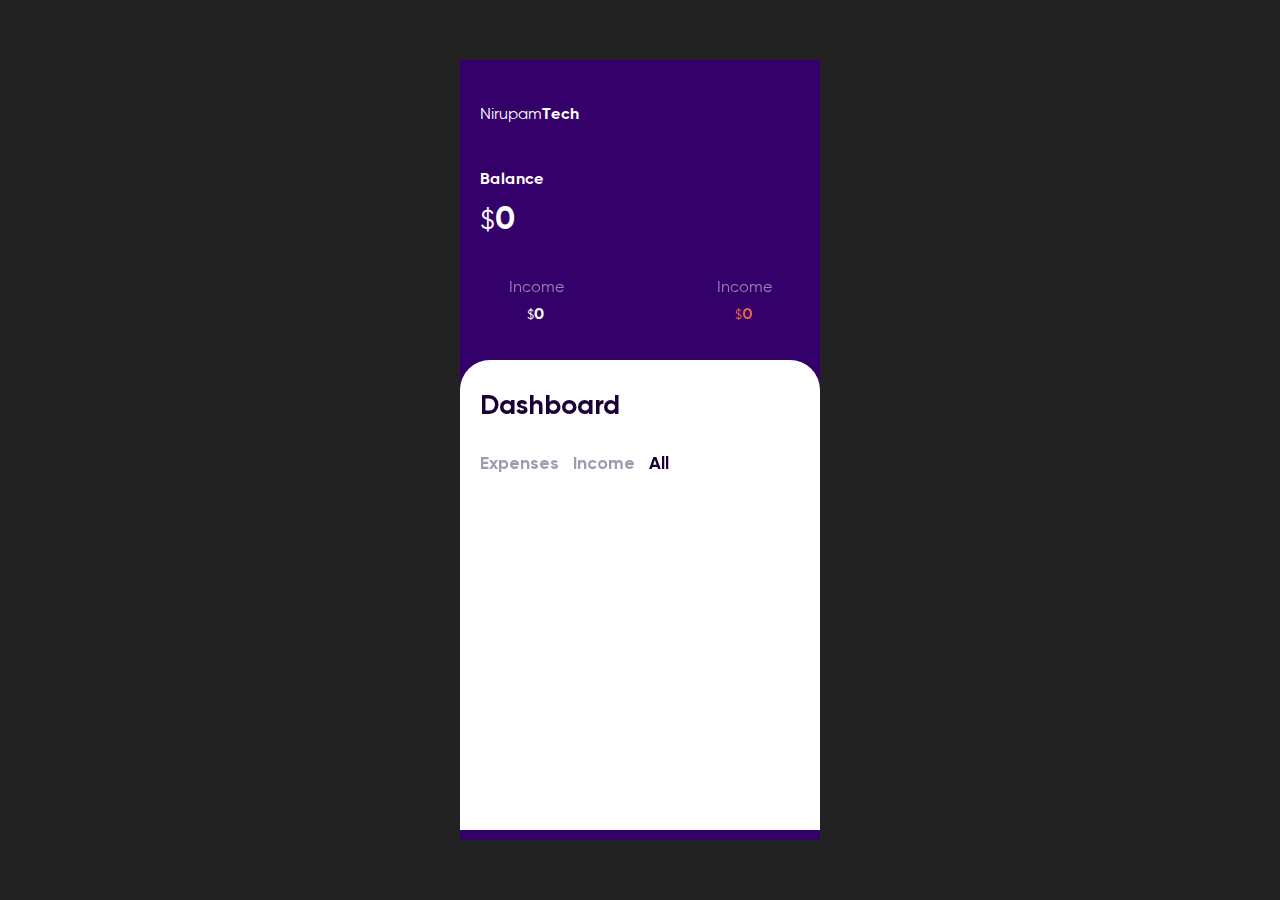
<file: main.html>
<!-- www.youtube.com/CodeExplained -->
<!DOCTYPE html>
<html lang="en">
<head>
    <meta charset="UTF-8">
    <meta name="viewport" content="width=device-width, initial-scale=1.0">
    <title>Budget App - JavaScript</title>
    <link rel="stylesheet" href="style.css">
</head>
<body>
    <div class="budget-container">
        <div class="app-title">
            <a href="">Nirupam<b>Tech</b></a>
        </div>
        <div class="budget-header">
            <div class="balance">
                <div class="title">
                    Balance
                </div>
                <div class="value">
                    <small>$</small>0
                </div>
            </div>
            <div class="account">
                <div class="income">
                    <div class="title">
                        Income
                    </div>
                    <div class="income-total">
                        <small>$</small>0
                    </div>
                </div>
                <div class="chart"></div>
                <div class="outcome">
                    <div class="title">
                        Income
                    </div>
                    <div class="outcome-total">
                        <small>$</small>0
                    </div>
                </div>
            </div>
        </div>
        <div class="budget-dashboard">
            <div class="dash-title">Dashboard</div>
            <div class="toggle">
                <div class="tab1">Expenses</div>
                <div class="tab2">Income</div>
                <div class="tab3 active">All</div>
            </div>
            <div class="hide" id="income">
                <ul class="list"></ul>
                <div class="input">
                    <input type="text" id="income-title-input" name="title" placeholder="Title">
                    <input type="number" id="income-amount-input" name="amount" placeholder="$0">
                    <div class="add-income"><img src="icon/plus.png" alt=""></div>
                </div>
            </div>
            <div class="hide" id="expense">
                <ul class="list"></ul>
                <div class="input">
                    <input type="text" id="expense-title-input" name="title" placeholder="Title">
                    <input type="number" id="expense-amount-input" name="amount" placeholder="$0">
                    <div class="add-expense"><img src="icon/plus.png" alt=""></div>
                </div>
            </div>
            <div id="all">
                <ul class="list"></ul>
            </div>
        </div>
    </div>

    <script src="chart.js"></script>
    <script src="budget.js"></script>
</body>
</html>
</file>
<file: style.css>
@font-face {
    font-family: 'Gilroy';
    src: url('font/Gilroy-Regular.woff') format('woff');
    font-weight: bold;
    font-style: normal;
}
@font-face {
    font-family: 'Gilroy Bold';
    src: url('font/Gilroy-Bold.woff') format('woff');
    font-weight: bold;
    font-style: normal;
}

body{
    background-color: #222;
    font-family: 'Gilroy';
}

*{
    font-family: 'Gilroy';
    list-style: none;
    text-decoration: none;
    -webkit-user-select: none;      
    -moz-user-select: none;
    -ms-user-select: none;
    user-select: none;
}

/* REMOVE SPINNERS FROM NUMBER INPUT */
/* Chrome, Safari, Edge, Opera */
input::-webkit-outer-spin-button, input::-webkit-inner-spin-button {
    -webkit-appearance: none;
    margin: 0;
}

/* Firefox */
input[type=number] {
  -moz-appearance: textfield;
}

.budget-container{
    position: absolute;
    width: 360px;
    height: 780px;
    top: 50%;
    left: 50%;
    transform: translateX(-50%) translateY(-50%);
    background-color: #34006a;
}

.budget-container .app-title{
    margin-top: 45px;
    margin-left: 20px;
}

.budget-container .app-title a{
    color: #FFF;
}
.budget-container .app-title a b{
    font-family: 'Gilroy Bold';
}

.budget-header{

}

.budget-header .balance{
    margin-top: 45px;
    margin-left: 20px;
}

.budget-header .balance .title{
    color: #FFF;
    font-size: 1em;
    font-family: 'Gilroy Bold';
}

.budget-header .balance .value{
    color: #FFF;
    font-size: 2em;
    margin-top: 10px;
    font-family: 'Gilroy Bold';
}

.budget-header .account{
    display: block;
    width: 310px;
    margin: 35px auto 0;
    line-height: 1.7em;
    text-align: center;
    
}

.budget-header .account .income, .chart, .outcome{
    height: 50px;
    display: inline-block;
    width: 100px;
    vertical-align: middle;
}

.budget-header .account .income .title{
    color: #FFF;
    opacity: 0.5;
}
.budget-header .account .income .income-total{
    color: #FFF;
    font-family: 'Gilroy Bold';
}

.budget-header .account .outcome .title{
    color: #FFF;
    opacity: 0.5;
}
.budget-header .account .outcome .outcome-total{
    color: #f0624d;
    font-family: 'Gilroy Bold';
}

/*/////////////   DASHBOARD    /////////////*/
.budget-dashboard{
    display: block;
    width: 360px;
    height: 470px;
    background-color: #FFF;
    margin-top: 35px;
    border-radius: 30px 30px 0 0;
}

.budget-dashboard .dash-title{
    display: inline-block;
    color: #1a0034;
    font-size: 1.7em;
    margin-left: 20px;
    margin-top: 30px;
    font-family: 'Gilroy Bold';
}

.toggle{
    display: block;
    margin-top: 30px;
    margin-left: 20px;
}

.toggle .tab1, .tab2, .tab3{
    display: inline-block;
    cursor: pointer;
    font-size: 1.1em;
    color: #1a0034;
    font-family: 'Gilroy Bold';
    opacity: 0.4;
}

.toggle .tab2, .tab3{
    margin-left: 10px;
}

.active{
    opacity : 1 !important;
}

.hide{
    display: none;
}

.budget-dashboard input{
    /* MAKE INPUT SELECTABLE */
    -webkit-user-select: auto;      
    -moz-user-select: auto;
    -ms-user-select: auto;
    user-select: auto;
}

/* ////////// ALL ///////////// */
.budget-dashboard #all{
    width: 360px;
    height: 339px;
    position: relative;
}
.budget-dashboard #all ul{
    width: 360px;
    height: 285px;
    list-style: none;
    margin: 0;
    padding: 0;
    margin-top:20px;
    overflow-x: auto;
}

.budget-dashboard #all ul.list li{
    position: relative;
    font-size: 1em;
}

.budget-dashboard #all ul.list li *{
    display: inline-block;
    height: 30px;
    vertical-align: middle;
}

.budget-dashboard #all ul.list li .entry{
    width:250px;
    height: auto;
    padding-left: 20px;
    margin-bottom: 10px;;
    word-wrap: break-word;
    font-family: 'Gilroy Bold';
}

.budget-dashboard #all ul.list li #edit{
    visibility: hidden;
}

.budget-dashboard #all ul.list li #delete{
    position: absolute;
    width:20px;
    height: 20px;
    right: 20px;
    cursor: pointer;
    background-image: url('icon/trash.png');
    background-size: 20px 20px;
    background-repeat: no-repeat;
}

.budget-dashboard #all ul.list li.income{

}
.budget-dashboard #all ul.list li.expense{
    color: #f0624d;
}

/* //////// EXPENSE ////////// */
.budget-dashboard #expense{
    width: 360px;
    height: 339px;
    position: relative;
}

.budget-dashboard #expense .input{
    position: absolute;
    display: block;
    width: 360px;
    bottom: 0;
    border-top: 1px solid #ccc;
}

.budget-dashboard #expense .input *{
    display: inline-block;
    vertical-align: middle;
}

.budget-dashboard #expense .input input#expense-title-input{
    height: 40px;
    width : 150px;
    padding-left: 10px;
    font-size: 1.2em;
    font-family: 'Gilroy';
    margin: 5px;
    margin-left: 10px;
    border-radius: 10px 0 0 10px;
    border: none;
}

.budget-dashboard #expense .input input#expense-amount-input{
    height: 40px;
    width : 110px;
    padding-left: 10px;
    font-size: 1.2em;
    font-family: 'Gilroy';
    margin: 5px;
    margin-left: -10px;
    border-radius: 0 10px 10px 0;
    border: none;
}

.budget-dashboard #expense .input .add-expense img{
    width: 40px;
    height: 40px;
    cursor: pointer;
}

.budget-dashboard #expense ul{
    width: 360px;
    height: 285px;
    list-style: none;
    margin: 0;
    padding: 0;
    margin-top:20px;
    overflow-x: auto;
}

.budget-dashboard #expense ul.list li{
    position: relative;
    font-size: 1em;
}

.budget-dashboard #expense ul.list li *{
    display: inline-block;
    height: 30px;
    vertical-align: middle;
}

.budget-dashboard #expense ul.list li .entry{
    width:250px;
    height: auto;
    padding-left: 20px;
    margin-bottom: 10px;;
    word-wrap: break-word;
    font-family: 'Gilroy Bold';
    color: #f0624d;
}

.budget-dashboard #expense ul.list li #edit{
    position: absolute;
    width:20px;
    height: 20px;
    right: 50px;
    cursor: pointer;
    background-image: url("icon/edit.png");
    background-size: 20px 20px;
    background-repeat: no-repeat;
}

.budget-dashboard #expense ul.list li #delete{
    position: absolute;
    width:20px;
    height: 20px;
    right: 20px;
    cursor: pointer;
    background-image: url('icon/trash.png');
    background-size: 20px 20px;
    background-repeat: no-repeat;
}

/* /////// INCOME //////// */
.budget-dashboard #income{
    width: 360px;
    height: 339px;
    position: relative;
}

.budget-dashboard #income .input{
    position: absolute;
    display: block;
    width: 360px;
    bottom: 0;
    border-top: 1px solid #ccc;
}

.budget-dashboard #income .input *{
    display: inline-block;
    vertical-align: middle;
}

.budget-dashboard #income .input input#income-title-input{
    height: 40px;
    width : 150px;
    padding-left: 10px;
    font-size: 1.2em;
    font-family: 'Gilroy';
    margin: 5px;
    margin-left: 10px;
    border-radius: 10px 0 0 10px;
    border: none;
}

.budget-dashboard #income .input input#income-amount-input{
    height: 40px;
    width : 110px;
    padding-left: 10px;
    font-size: 1.2em;
    font-family: 'Gilroy';
    margin: 5px;
    margin-left: -10px;
    border-radius: 0 10px 10px 0;
    border: none;
}

.budget-dashboard #income .input .add-income img{
    width: 40px;
    height: 40px;
    cursor: pointer;
}

.budget-dashboard #income ul{
    width: 360px;
    height: 285px;
    list-style: none;
    margin: 0;
    padding: 0;
    margin-top:20px;
    overflow-x: auto;
}

.budget-dashboard #income ul.list li{
    position: relative;
    font-size: 1em;
}

.budget-dashboard #income ul.list li *{
    display: inline-block;
    height: 30px;
    vertical-align: middle;
}

.budget-dashboard #income ul.list li .entry{
    width:250px;
    height: auto;
    padding-left: 20px;
    margin-bottom: 10px;;
    word-wrap: break-word;
    font-family: 'Gilroy Bold';
}

.budget-dashboard #income ul.list li #edit{
    position: absolute;
    width:20px;
    height: 20px;
    right: 50px;
    cursor: pointer;
    background-image: url("icon/edit.png");
    background-size: 20px 20px;
    background-repeat: no-repeat;
}

.budget-dashboard #income ul.list li #delete{
    position: absolute;
    width:20px;
    height: 20px;
    right: 20px;
    cursor: pointer;
    background-image: url('icon/trash.png');
    background-size: 20px 20px;
    background-repeat: no-repeat;
}
</file>
